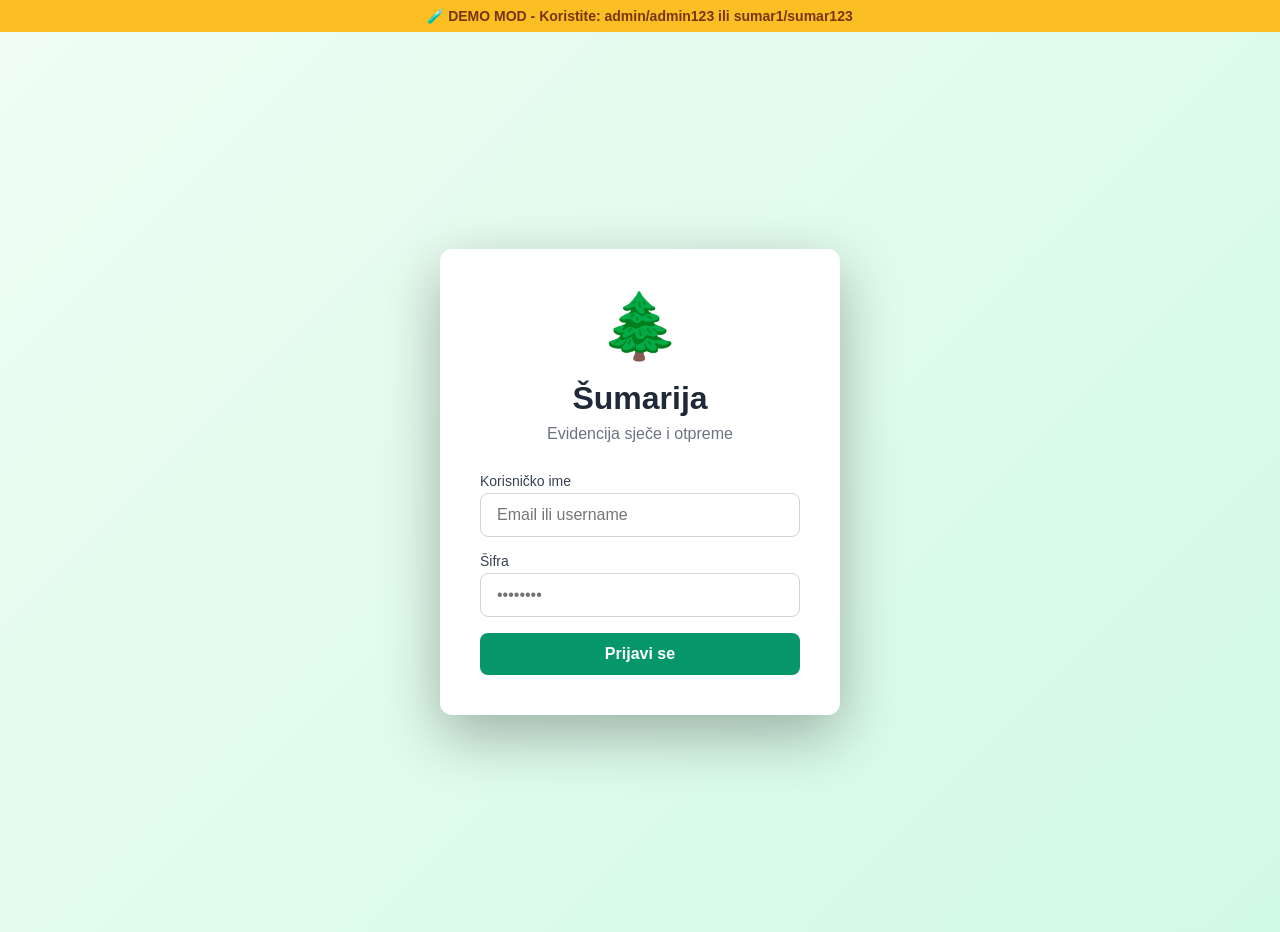
<file: index-demo.html>
<!DOCTYPE html>
<html lang="bs">
<head>
    <meta charset="UTF-8">
    <meta name="viewport" content="width=device-width, initial-scale=1.0">
    <title>Šumarija - DEMO (Mock API)</title>
    <link rel="icon" type="image/svg+xml" href="favicon.svg">
    <link rel="alternate icon" type="image/png" href="favicon.png">
    <!-- Mock API za testiranje -->
    <script src="mock-api.js" defer></script>
    <style>
        /* Demo banner */
        .demo-banner { background: #fbbf24; color: #78350f; text-align: center; padding: 8px; font-weight: 600; font-size: 14px; }
    </style>
    <style>
        * { margin: 0; padding: 0; box-sizing: border-box; }
        body { font-family: -apple-system, BlinkMacSystemFont, 'Segoe UI', Roboto, sans-serif; background: linear-gradient(135deg, #f0fdf4 0%, #d1fae5 100%); min-height: 100vh; }
        .login-container { display: flex; align-items: center; justify-content: center; min-height: 100vh; padding: 20px; }
        .login-box { background: white; border-radius: 12px; box-shadow: 0 20px 60px rgba(0,0,0,0.3); padding: 40px; max-width: 400px; width: 100%; }
        .login-box h1 { text-align: center; font-size: 64px; margin-bottom: 16px; }
        .login-box h2 { text-align: center; font-size: 32px; font-weight: bold; color: #1f2937; margin-bottom: 8px; }
        .login-box p { text-align: center; color: #6b7280; margin-bottom: 30px; }
        .form-group { margin-bottom: 16px; }
        .form-group label { display: block; font-size: 14px; font-weight: 500; color: #374151; margin-bottom: 4px; }
        .form-group input { width: 100%; padding: 12px 16px; border: 1px solid #d1d5db; border-radius: 8px; font-size: 16px; }
        .btn { width: 100%; background: #059669; color: white; padding: 12px; border-radius: 8px; border: none; font-size: 16px; font-weight: 600; cursor: pointer; }
        .btn:hover { background: #047857; }
        .btn:disabled { opacity: 0.6; cursor: not-allowed; }
        .error { background: #fee2e2; border: 1px solid #fecaca; color: #991b1b; padding: 12px; border-radius: 8px; font-size: 14px; margin-bottom: 16px; }
        .header { background: #047857; color: white; box-shadow: 0 4px 6px rgba(0,0,0,0.1); padding: 24px; }
        .header-content { max-width: 1200px; margin: 0 auto; display: flex; justify-content: space-between; align-items: center; flex-wrap: wrap; gap: 16px; }
        .header h1 { font-size: 28px; font-weight: bold; margin-bottom: 4px; }
        .header p { font-size: 14px; opacity: 0.9; }
        .header-user { text-align: right; }
        .header-user-name { font-size: 14px; font-weight: 600; }
        .header-user-role { font-size: 12px; opacity: 0.8; }
        .btn-logout { background: #dc2626; color: white; padding: 8px 16px; border-radius: 8px; border: none; cursor: pointer; font-size: 14px; font-weight: 600; }
        .btn-logout:hover { background: #b91c1c; }
        .container { max-width: 1200px; margin: 0 auto; padding: 24px; }
        .cards { display: grid; grid-template-columns: repeat(auto-fit, minmax(300px, 1fr)); gap: 24px; margin-bottom: 24px; }
        .card { background: white; border-radius: 12px; box-shadow: 0 2px 8px rgba(0,0,0,0.1); padding: 24px; }
        .card-label { font-size: 14px; color: #6b7280; margin-bottom: 8px; }
        .card-value { font-size: 32px; font-weight: bold; }
        .card-value.green { color: #059669; }
        .card-value.blue { color: #2563eb; }
        .card-value.red { color: #dc2626; }
        .section { background: white; border-radius: 12px; box-shadow: 0 2px 8px rgba(0,0,0,0.1); padding: 24px; margin-bottom: 24px; }
        .section h2 { font-size: 20px; font-weight: bold; margin-bottom: 16px; color: #1f2937; }
        table { width: 100%; border-collapse: collapse; }
        thead { background: #f9fafb; border-bottom: 2px solid #e5e7eb; }
        th { padding: 12px; text-align: left; font-size: 12px; font-weight: 600; color: #6b7280; text-transform: uppercase; }
        th.right { text-align: right; }
        td { padding: 12px; font-size: 14px; border-bottom: 1px solid #e5e7eb; }
        td.right { text-align: right; font-weight: 600; }
        td.green { color: #059669; }
        td.blue { color: #2563eb; }
        td.red { color: #dc2626; }
        .loading { text-align: center; padding: 60px 20px; }
        .loading-icon { font-size: 48px; margin-bottom: 16px; }
        .loading-text { font-size: 18px; color: #374151; font-weight: 600; }
        .loading-sub { font-size: 14px; color: #6b7280; margin-top: 8px; }
        .hidden { display: none; }
        .chart-container { margin-top: 20px; }
        .bar { display: flex; gap: 8px; margin-bottom: 12px; align-items: center; }
        .bar-label { width: 100px; font-size: 13px; color: #374151; font-weight: 500; }
        .bar-group { flex: 1; display: flex; gap: 4px; }
        .bar-item { height: 30px; border-radius: 4px; display: flex; align-items: center; justify-content: flex-end; padding: 0 8px; color: white; font-size: 12px; font-weight: 600; }
        .bar-item.green { background: #059669; }
        .bar-item.blue { background: #2563eb; }
        .chart-svg { width: 100%; height: 300px; margin-top: 20px; }
        .monthly-table { margin-top: 20px; }
        .monthly-table tbody tr:hover { background: #f9fafb; }
        .progress-bar-container { background: #e5e7eb; height: 8px; border-radius: 4px; overflow: hidden; margin-top: 4px; }
        .progress-bar-fill { background: #059669; height: 100%; border-radius: 4px; transition: width 0.3s ease; }
        .odjel-detail { font-size: 12px; color: #6b7280; margin-top: 4px; }
        .line-legend { display: flex; gap: 20px; justify-content: center; margin-bottom: 16px; font-size: 14px; }
        .line-legend-item { display: flex; align-items: center; gap: 8px; }
        .line-legend-color { width: 30px; height: 3px; border-radius: 2px; }
        .line-legend-color.green { background: #059669; }
        .line-legend-color.blue { background: #2563eb; }

        /* Toolbar */
        .toolbar { display: flex; gap: 12px; align-items: center; margin-bottom: 20px; flex-wrap: wrap; }
        .toolbar input { flex: 1; min-width: 200px; padding: 10px 16px; border: 1px solid #d1d5db; border-radius: 8px; font-size: 14px; }
        .toolbar button { padding: 10px 20px; border: none; border-radius: 8px; font-size: 14px; font-weight: 600; cursor: pointer; white-space: nowrap; }
        .btn-primary { background: #059669; color: white; }
        .btn-primary:hover { background: #047857; }
        .btn-secondary { background: #6b7280; color: white; }
        .btn-secondary:hover { background: #4b5563; }
        .btn-icon { background: white; border: 1px solid #d1d5db; padding: 10px; display: flex; align-items: center; justify-content: center; }
        .btn-icon:hover { background: #f9fafb; }

        /* Stats cards */
        .stats-mini { display: grid; grid-template-columns: repeat(auto-fit, minmax(150px, 1fr)); gap: 16px; margin-bottom: 24px; }
        .stat-mini { background: white; border-radius: 8px; padding: 16px; border-left: 4px solid #059669; }
        .stat-mini-label { font-size: 12px; color: #6b7280; margin-bottom: 4px; }
        .stat-mini-value { font-size: 24px; font-weight: bold; color: #059669; }

        /* Worker view */
        .worker-summary { background: linear-gradient(135deg, #059669 0%, #047857 100%); color: white; padding: 30px; border-radius: 12px; margin-bottom: 24px; text-align: center; }
        .worker-summary h2 { font-size: 28px; margin-bottom: 8px; }
        .worker-summary p { font-size: 16px; opacity: 0.9; }
        .worker-total { font-size: 48px; font-weight: bold; margin: 16px 0; }
        .sortiment-table { font-size: 13px; }
        .sortiment-table th { background: #f3f4f6; }
        .sortiment-header { background: #059669; color: white; font-weight: bold; }

        /* Responsive */
        @media (max-width: 768px) {
            .header h1 { font-size: 20px; }
            .cards { grid-template-columns: 1fr; }
            .card-value { font-size: 24px; }
            .toolbar { flex-direction: column; }
            .toolbar input { width: 100%; }
            .toolbar button { width: 100%; }
            table { font-size: 12px; }
            th, td { padding: 8px; }
            .sortiment-table { font-size: 11px; overflow-x: auto; display: block; }
            .worker-total { font-size: 36px; }
        }
    </style>
</head>
<body>
    <div class="demo-banner">
        🧪 DEMO MOD - Koristite: admin/admin123 ili sumar1/sumar123
    </div>
    <div id="login-screen" class="login-container">
        <div class="login-box">
            <h1>🌲</h1>
            <h2>Šumarija</h2>
            <p>Evidencija sječe i otpreme</p>
            
            <form id="login-form">
                <div id="error-msg" class="error hidden"></div>
                
                <div class="form-group">
                    <label>Korisničko ime</label>
                    <input type="text" id="username" placeholder="Email ili username" required>
                </div>
                
                <div class="form-group">
                    <label>Šifra</label>
                    <input type="password" id="password" placeholder="••••••••" required>
                </div>
                
                <button type="submit" class="btn" id="login-btn">Prijavi se</button>
            </form>
        </div>
    </div>
    
    <div id="app-screen" class="hidden">
        <div class="header">
            <div class="header-content">
                <div>
                    <h1>🌲 Šumarija Bosanski Petrovac</h1>
                    <p>Evidencija sječe i otpreme</p>
                </div>
                <div style="display: flex; align-items: center; gap: 16px;">
                    <div class="header-user">
                        <div class="header-user-name" id="user-name"></div>
                        <div class="header-user-role" id="user-role"></div>
                    </div>
                    <button class="btn-logout" onclick="logout()">Odjavi se</button>
                </div>
            </div>
        </div>
        
        <div id="loading-screen" class="loading">
            <div class="loading-icon">⏳</div>
            <div class="loading-text">Učitavam podatke...</div>
            <div class="loading-sub">Ovo može trajati 2-3 sekunde</div>
        </div>

        <!-- Worker view (za Šumare i Vozače) -->
        <div id="worker-content" class="container hidden">
            <!-- Worker summary -->
            <div class="worker-summary">
                <h2 id="worker-title">Moj Rad</h2>
                <p id="worker-subtitle">Pregled primljene robe</p>
                <div class="worker-total" id="worker-total">0.00 m³</div>
            </div>

            <!-- Mjesečna tabela za radnika -->
            <div class="section">
                <h2 id="worker-monthly-title">📊 Mjesečni pregled</h2>
                <table>
                    <thead>
                        <tr>
                            <th>Mjesec</th>
                            <th class="right">Količina (m³)</th>
                            <th class="right">Broj sječa</th>
                        </tr>
                    </thead>
                    <tbody id="worker-monthly-table"></tbody>
                </table>
            </div>

            <!-- Detaljni pregled sječa sa sortimentima -->
            <div class="section">
                <h2>📋 Detaljni pregled - Sve sječe sa sortimentima</h2>
                <div style="overflow-x: auto;">
                    <table class="sortiment-table">
                        <thead>
                            <tr class="sortiment-header">
                                <th>Datum</th>
                                <th>Odjel</th>
                                <th class="right">a (m³)</th>
                                <th class="right">b (m³)</th>
                                <th class="right">c (m³)</th>
                                <th class="right">d (m³)</th>
                                <th class="right">e (m³)</th>
                                <th class="right">Ukupno</th>
                            </tr>
                        </thead>
                        <tbody id="sortiment-table"></tbody>
                    </table>
                </div>
            </div>
        </div>

        <!-- Admin view -->
        <div id="admin-content" class="container hidden">
            <!-- Toolbar -->
            <div class="toolbar">
                <input type="text" id="search-odjel" placeholder="🔍 Pretraži odjele..." onkeyup="filterOdjeli()">
                <button class="btn-primary" onclick="loadData()">🔄 Refresh</button>
                <button class="btn-secondary" onclick="exportToCSV()">📥 Export CSV</button>
                <button class="btn-secondary" onclick="exportToPDF()">📄 Export PDF</button>
            </div>

            <!-- Mini statistike -->
            <div class="stats-mini">
                <div class="stat-mini">
                    <div class="stat-mini-label">Broj odjela</div>
                    <div class="stat-mini-value" id="stat-odjeli">0</div>
                </div>
                <div class="stat-mini">
                    <div class="stat-mini-label">Prosječna sječa</div>
                    <div class="stat-mini-value" id="stat-avg">0 m³</div>
                </div>
                <div class="stat-mini">
                    <div class="stat-mini-label">Top odjel</div>
                    <div class="stat-mini-value" id="stat-top">-</div>
                </div>
            </div>

            <div class="cards">
                <div class="card">
                    <div class="card-label">Ukupna sječa</div>
                    <div class="card-value green" id="total-primka">0.00 m³</div>
                </div>

                <div class="card">
                    <div class="card-label">Ukupna otprema</div>
                    <div class="card-value blue" id="total-otprema">0.00 m³</div>
                </div>
                
                <div class="card">
                    <div class="card-label">Razlika</div>
                    <div class="card-value" id="total-diff">0.00 m³</div>
                </div>
            </div>
            
            <div class="section">
                <h2>📊 Godišnji pregled</h2>
                <table class="monthly-table">
                    <thead>
                        <tr>
                            <th>Mjesec</th>
                            <th class="right">Sječa (m³)</th>
                            <th class="right">Otprema (m³)</th>
                            <th class="right">Razlika</th>
                        </tr>
                    </thead>
                    <tbody id="monthly-table"></tbody>
                </table>
            </div>

            <div class="section">
                <h2>📈 Grafički prikaz - Godišnja sječa i otprema</h2>
                <div class="line-legend">
                    <div class="line-legend-item">
                        <div class="line-legend-color green"></div>
                        <span>Sječa</span>
                    </div>
                    <div class="line-legend-item">
                        <div class="line-legend-color blue"></div>
                        <span>Otprema</span>
                    </div>
                </div>
                <svg id="line-chart" class="chart-svg"></svg>
            </div>

            <div class="section">
                <h2>🌲 Pregled po odjelima</h2>
                <table>
                    <thead>
                        <tr>
                            <th>Odjel</th>
                            <th class="right">Zadnja sječa (m³)</th>
                            <th class="right">Datum zadnje sječe</th>
                            <th class="right">Projekat / Ostvareno</th>
                            <th class="right">Otprema (m³)</th>
                        </tr>
                    </thead>
                    <tbody id="odjeli-table"></tbody>
                </table>
            </div>
        </div>
    </div>
    
    <script>
        // DEMO MODE - koristi Mock API umjesto pravog API-ja
        const USE_MOCK_API = true;
        const API_URL = 'https://script.google.com/macros/s/AKfycbz0hIRdUYQH0P8ioGRWV0U-juFyAXtlDngirNiq3XFIznDjjWk8S1iljjudomytnyQG/exec';

        let currentUser = null;
        let currentPassword = null;
        
        // Check if already logged in
        window.addEventListener('DOMContentLoaded', () => {
            const savedUser = localStorage.getItem('sumarija_user');
            const savedPass = localStorage.getItem('sumarija_pass');
            
            if (savedUser && savedPass) {
                currentUser = JSON.parse(savedUser);
                currentPassword = savedPass;
                showApp();
                loadData();
            }
        });
        
        // Login form
        document.getElementById('login-form').addEventListener('submit', async (e) => {
            e.preventDefault();
            
            const username = document.getElementById('username').value;
            const password = document.getElementById('password').value;
            const errorMsg = document.getElementById('error-msg');
            const loginBtn = document.getElementById('login-btn');
            
            errorMsg.classList.add('hidden');
            loginBtn.disabled = true;
            loginBtn.textContent = 'Prijavljivanje...';

            try {
                let data;

                if (USE_MOCK_API) {
                    // Koristi Mock API
                    if (typeof MOCK_API === 'undefined') {
                        throw new Error('Mock API nije učitan. Provjerite da li je mock-api.js u istom folderu.');
                    }
                    await new Promise(resolve => setTimeout(resolve, 500)); // Simuliraj network delay
                    data = MOCK_API.login(username, password);
                } else {
                    // Koristi pravi API
                    const response = await fetch(`${API_URL}?path=login&username=${encodeURIComponent(username)}&password=${encodeURIComponent(password)}`);
                    data = await response.json();
                }

                if (data.success) {
                    currentUser = data;
                    currentPassword = password;
                    localStorage.setItem('sumarija_user', JSON.stringify(data));
                    localStorage.setItem('sumarija_pass', password);
                    showApp();
                    loadData();
                } else {
                    errorMsg.textContent = data.error || 'Greška pri prijavi';
                    errorMsg.classList.remove('hidden');
                }
            } catch (error) {
                errorMsg.textContent = 'Greška u komunikaciji sa serverom: ' + error.message;
                errorMsg.classList.remove('hidden');
            } finally {
                loginBtn.disabled = false;
                loginBtn.textContent = 'Prijavi se';
            }
        });
        
        function showApp() {
            document.getElementById('login-screen').classList.add('hidden');
            document.getElementById('app-screen').classList.remove('hidden');
            document.getElementById('user-name').textContent = currentUser.fullName;
            document.getElementById('user-role').textContent = currentUser.role === 'admin' ? 'Administrator' : currentUser.type;
        }
        
        function logout() {
            currentUser = null;
            currentPassword = null;
            localStorage.removeItem('sumarija_user');
            localStorage.removeItem('sumarija_pass');
            document.getElementById('login-screen').classList.remove('hidden');
            document.getElementById('app-screen').classList.add('hidden');
            document.getElementById('worker-content').classList.add('hidden');
            document.getElementById('admin-content').classList.add('hidden');
            document.getElementById('loading-screen').classList.remove('hidden');
        }

        async function loadData(forceRefresh = false) {
            document.getElementById('loading-screen').classList.remove('hidden');
            document.getElementById('worker-content').classList.add('hidden');
            document.getElementById('admin-content').classList.add('hidden');

            try {
                const year = new Date().getFullYear();
                let data;

                // Provjeri cache prvo (osim ako nije force refresh)
                if (!forceRefresh) {
                    const cachedData = getCachedData();
                    if (cachedData) {
                        data = cachedData;
                        console.log('Using cached data');
                    }
                }

                // Ako nema cached podataka, učitaj nove
                if (!data) {
                    if (USE_MOCK_API) {
                        // Koristi Mock API
                        if (typeof MOCK_API === 'undefined') {
                            throw new Error('Mock API nije učitan. Provjerite da li je mock-api.js u istom folderu.');
                        }
                        await new Promise(resolve => setTimeout(resolve, 1000)); // Simuliraj network delay
                        data = MOCK_API.getStats(year, currentUser.username, currentPassword);
                    } else {
                        // Koristi pravi API
                        const response = await fetch(`${API_URL}?path=stats&year=${year}&username=${currentUser.username}&password=${currentPassword}`);
                        data = await response.json();
                    }

                    // Cache podatke
                    cacheData(data);
                }
                
                // Prikaži odgovarajući view ovisno o tipu korisnika
                if (data.userType === 'Šumar' || data.userType === 'Vozač' || data.userType === 'Primač' || data.userType === 'Otpremač') {
                    showWorkerView(data);
                } else {
                    showAdminView(data);
                }

                document.getElementById('loading-screen').classList.add('hidden');
                
            } catch (error) {
                alert('Greška pri učitavanju podataka: ' + error.message);
                document.getElementById('loading-screen').innerHTML = '<div class="loading-icon">❌</div><div class="loading-text">Greška pri učitavanju</div><div class="loading-sub">' + error.message + '</div>';
            }
        }

        // Prikaži worker view (za Šumare/Vozače)
        function showWorkerView(data) {
            const isDriver = data.userType === 'Vozač' || data.userType === 'Otpremač';

            // Update summary
            const total = data.workerStats.reduce((sum, m) => sum + m.kolicina, 0);
            document.getElementById('worker-total').textContent = total.toFixed(2) + ' m³';
            document.getElementById('worker-title').textContent = isDriver ? 'Moja Otprema' : 'Moja Primka';
            document.getElementById('worker-subtitle').textContent = isDriver ?
                'Pregled otpremljene robe' : 'Pregled primljene robe';

            // Mjesečna tabela
            const monthlyHTML = data.workerStats.map(m => `
                <tr>
                    <td style="font-weight: 500;">${m.mjesec}</td>
                    <td class="right green">${m.kolicina.toFixed(2)}</td>
                    <td class="right">${m.brojSjeca}</td>
                </tr>
            `).join('');
            document.getElementById('worker-monthly-table').innerHTML = monthlyHTML;

            // Sortiment tabela
            const sortimentHTML = data.detailedCuts.map(cut => {
                const sortimenti = cut.sortimenti;
                const total = Object.values(sortimenti).reduce((sum, val) => sum + parseFloat(val), 0);

                return `
                    <tr>
                        <td>${cut.datum}</td>
                        <td style="font-weight: 500;">${cut.odjel}</td>
                        <td class="right">${sortimenti.a ? sortimenti.a.toFixed(2) : '-'}</td>
                        <td class="right">${sortimenti.b ? sortimenti.b.toFixed(2) : '-'}</td>
                        <td class="right">${sortimenti.c ? sortimenti.c.toFixed(2) : '-'}</td>
                        <td class="right">${sortimenti.d ? sortimenti.d.toFixed(2) : '-'}</td>
                        <td class="right">${sortimenti.e ? sortimenti.e.toFixed(2) : '-'}</td>
                        <td class="right" style="font-weight: 700; color: #059669;">${total.toFixed(2)}</td>
                    </tr>
                `;
            }).join('');
            document.getElementById('sortiment-table').innerHTML = sortimentHTML;

            document.getElementById('worker-content').classList.remove('hidden');
        }

        // Prikaži admin view
        function showAdminView(data) {
            // Update KPI cards
            document.getElementById('total-primka').textContent = data.totalPrimka.toFixed(2) + ' m³';
            document.getElementById('total-otprema').textContent = data.totalOtprema.toFixed(2) + ' m³';

            const diff = data.totalPrimka - data.totalOtprema;
            const diffEl = document.getElementById('total-diff');
            diffEl.textContent = (diff >= 0 ? '+' : '') + diff.toFixed(2) + ' m³';
            diffEl.className = 'card-value ' + (diff >= 0 ? 'green' : 'red');

            // Create monthly table
            const monthlyTableHTML = data.monthlyStats.map(m => {
                const diff = m.sječa - m.otprema;
                return `
                    <tr>
                        <td style="font-weight: 500;">${m.mjesec}</td>
                        <td class="right green">${m.sječa.toFixed(2)}</td>
                        <td class="right blue">${m.otprema.toFixed(2)}</td>
                        <td class="right ${diff >= 0 ? 'green' : 'red'}">${(diff >= 0 ? '+' : '') + diff.toFixed(2)}</td>
                    </tr>
                `;
            }).join('');
            document.getElementById('monthly-table').innerHTML = monthlyTableHTML;

            // Create smooth line chart
            drawLineChart(data.monthlyStats);

            // Create odjeli table with detailed info
            const tableHTML = Object.entries(data.odjeliStats).map(([odjel, stats]) => {
                const projekat = stats.projekat || 0;
                const ostvareno = stats.ukupnoPosjeklo || stats.sječa || 0;
                const procenat = projekat > 0 ? (ostvareno / projekat * 100).toFixed(1) : 0;
                const zadnjaSjeca = stats.zadnjaSjeca || 0;
                const datumZadnjeSjece = stats.datumZadnjeSjece || '-';

                return `
                    <tr>
                        <td style="font-weight: 500;">
                            ${odjel}
                            <div class="odjel-detail">
                                <div class="progress-bar-container">
                                    <div class="progress-bar-fill" style="width: ${Math.min(procenat, 100)}%"></div>
                                </div>
                                <div style="margin-top: 4px;">${procenat}% od projekta</div>
                            </div>
                        </td>
                        <td class="right green">${zadnjaSjeca.toFixed(2)}</td>
                        <td class="right">${datumZadnjeSjece}</td>
                        <td class="right" style="font-weight: 600;">${projekat.toFixed(2)} / ${ostvareno.toFixed(2)}</td>
                        <td class="right blue">${stats.otprema.toFixed(2)}</td>
                    </tr>
                `;
            }).join('');
            document.getElementById('odjeli-table').innerHTML = tableHTML;

            // Update mini stats
            updateMiniStats(data.odjeliStats);

            document.getElementById('admin-content').classList.remove('hidden');
        }

        function drawLineChart(monthlyStats) {
            const svg = document.getElementById('line-chart');
            const padding = { top: 20, right: 40, bottom: 40, left: 60 };
            const width = svg.clientWidth || 1000;
            const height = 300;
            const chartWidth = width - padding.left - padding.right;
            const chartHeight = height - padding.top - padding.bottom;

            // Clear existing content
            svg.innerHTML = '';
            svg.setAttribute('viewBox', `0 0 ${width} ${height}`);

            // Find max value for scaling
            const maxValue = Math.max(
                ...monthlyStats.map(m => Math.max(m.sječa, m.otprema))
            );
            const yScale = chartHeight / (maxValue * 1.1); // 10% padding on top
            const xStep = chartWidth / (monthlyStats.length - 1);

            // Create smooth path for a dataset
            function createSmoothPath(data, getValue) {
                const points = data.map((d, i) => ({
                    x: padding.left + i * xStep,
                    y: padding.top + chartHeight - getValue(d) * yScale
                }));

                if (points.length === 0) return '';

                let path = `M ${points[0].x} ${points[0].y}`;

                // Create smooth curve using quadratic bezier
                for (let i = 0; i < points.length - 1; i++) {
                    const current = points[i];
                    const next = points[i + 1];
                    const controlX = (current.x + next.x) / 2;
                    path += ` Q ${controlX} ${current.y}, ${controlX} ${(current.y + next.y) / 2}`;
                    path += ` Q ${controlX} ${next.y}, ${next.x} ${next.y}`;
                }

                return path;
            }

            // Draw grid lines
            const gridLines = 5;
            for (let i = 0; i <= gridLines; i++) {
                const y = padding.top + (chartHeight / gridLines) * i;
                const line = document.createElementNS('http://www.w3.org/2000/svg', 'line');
                line.setAttribute('x1', padding.left);
                line.setAttribute('y1', y);
                line.setAttribute('x2', width - padding.right);
                line.setAttribute('y2', y);
                line.setAttribute('stroke', '#e5e7eb');
                line.setAttribute('stroke-width', '1');
                svg.appendChild(line);

                // Y-axis labels
                const label = document.createElementNS('http://www.w3.org/2000/svg', 'text');
                const value = (maxValue * 1.1) * (1 - i / gridLines);
                label.setAttribute('x', padding.left - 10);
                label.setAttribute('y', y + 5);
                label.setAttribute('text-anchor', 'end');
                label.setAttribute('font-size', '12');
                label.setAttribute('fill', '#6b7280');
                label.textContent = value.toFixed(0);
                svg.appendChild(label);
            }

            // Draw sječa line (green)
            const sjecaPath = document.createElementNS('http://www.w3.org/2000/svg', 'path');
            sjecaPath.setAttribute('d', createSmoothPath(monthlyStats, m => m.sječa));
            sjecaPath.setAttribute('fill', 'none');
            sjecaPath.setAttribute('stroke', '#059669');
            sjecaPath.setAttribute('stroke-width', '3');
            sjecaPath.setAttribute('stroke-linecap', 'round');
            svg.appendChild(sjecaPath);

            // Draw otprema line (blue)
            const otpremaPath = document.createElementNS('http://www.w3.org/2000/svg', 'path');
            otpremaPath.setAttribute('d', createSmoothPath(monthlyStats, m => m.otprema));
            otpremaPath.setAttribute('fill', 'none');
            otpremaPath.setAttribute('stroke', '#2563eb');
            otpremaPath.setAttribute('stroke-width', '3');
            otpremaPath.setAttribute('stroke-linecap', 'round');
            svg.appendChild(otpremaPath);

            // Draw data points
            monthlyStats.forEach((m, i) => {
                const x = padding.left + i * xStep;

                // Sječa point
                const sjecaY = padding.top + chartHeight - m.sječa * yScale;
                const sjecaCircle = document.createElementNS('http://www.w3.org/2000/svg', 'circle');
                sjecaCircle.setAttribute('cx', x);
                sjecaCircle.setAttribute('cy', sjecaY);
                sjecaCircle.setAttribute('r', '4');
                sjecaCircle.setAttribute('fill', '#059669');
                sjecaCircle.setAttribute('stroke', 'white');
                sjecaCircle.setAttribute('stroke-width', '2');
                svg.appendChild(sjecaCircle);

                // Otprema point
                const otpremaY = padding.top + chartHeight - m.otprema * yScale;
                const otpremaCircle = document.createElementNS('http://www.w3.org/2000/svg', 'circle');
                otpremaCircle.setAttribute('cx', x);
                otpremaCircle.setAttribute('cy', otpremaY);
                otpremaCircle.setAttribute('r', '4');
                otpremaCircle.setAttribute('fill', '#2563eb');
                otpremaCircle.setAttribute('stroke', 'white');
                otpremaCircle.setAttribute('stroke-width', '2');
                svg.appendChild(otpremaCircle);

                // X-axis labels (month names)
                const label = document.createElementNS('http://www.w3.org/2000/svg', 'text');
                label.setAttribute('x', x);
                label.setAttribute('y', height - padding.bottom + 20);
                label.setAttribute('text-anchor', 'middle');
                label.setAttribute('font-size', '11');
                label.setAttribute('fill', '#6b7280');
                label.textContent = m.mjesec.substring(0, 3);
                svg.appendChild(label);
            });
        }

        // Update mini stats
        function updateMiniStats(odjeliStats) {
            const odjeli = Object.keys(odjeliStats);
            const brojOdjela = odjeli.length;

            // Prosječna sječa
            const totalSjeca = Object.values(odjeliStats).reduce((sum, s) => sum + s.sječa, 0);
            const avgSjeca = brojOdjela > 0 ? (totalSjeca / brojOdjela).toFixed(2) : 0;

            // Top odjel
            let topOdjel = '-';
            let maxSjeca = 0;
            odjeli.forEach(odjel => {
                if (odjeliStats[odjel].sječa > maxSjeca) {
                    maxSjeca = odjeliStats[odjel].sječa;
                    topOdjel = odjel;
                }
            });

            document.getElementById('stat-odjeli').textContent = brojOdjela;
            document.getElementById('stat-avg').textContent = avgSjeca + ' m³';
            document.getElementById('stat-top').textContent = topOdjel;
        }

        // Filter odjeli
        function filterOdjeli() {
            const searchValue = document.getElementById('search-odjel').value.toLowerCase();
            const rows = document.querySelectorAll('#odjeli-table tr');

            rows.forEach(row => {
                const odjelText = row.cells[0].textContent.toLowerCase();
                if (odjelText.includes(searchValue)) {
                    row.style.display = '';
                } else {
                    row.style.display = 'none';
                }
            });
        }

        // Export to CSV
        function exportToCSV() {
            const rows = [];
            rows.push(['Odjel', 'Zadnja sječa (m³)', 'Datum zadnje sječe', 'Projekat', 'Ostvareno', 'Otprema (m³)']);

            const table = document.getElementById('odjeli-table');
            const tableRows = table.querySelectorAll('tr');

            tableRows.forEach(row => {
                const cells = row.querySelectorAll('td');
                if (cells.length > 0) {
                    const odjel = cells[0].textContent.split('\n')[0].trim();
                    const zadnjaSjeca = cells[1].textContent.trim();
                    const datum = cells[2].textContent.trim();
                    const projektOstvareno = cells[3].textContent.trim().split(' / ');
                    const otprema = cells[4].textContent.trim();

                    rows.push([odjel, zadnjaSjeca, datum, projektOstvareno[0], projektOstvareno[1], otprema]);
                }
            });

            const csvContent = rows.map(row => row.join(',')).join('\n');
            const blob = new Blob([csvContent], { type: 'text/csv;charset=utf-8;' });
            const link = document.createElement('a');
            link.href = URL.createObjectURL(blob);
            link.download = `sumarija_${new Date().toISOString().split('T')[0]}.csv`;
            link.click();
        }

        // Export to PDF
        function exportToPDF() {
            alert('PDF Export funkcionalnost dolazi uskoro!\n\nZa sada možete koristiti Print to PDF opciju u browseru:\n1. Kliknite Ctrl+P (ili Cmd+P na Mac)\n2. Odaberite "Save as PDF"\n3. Kliknite Save');
        }

        // Offline mode - cache data
        function cacheData(data) {
            if (localStorage) {
                localStorage.setItem('sumarija_cache', JSON.stringify(data));
                localStorage.setItem('sumarija_cache_time', Date.now().toString());
            }
        }

        function getCachedData() {
            if (localStorage) {
                const cached = localStorage.getItem('sumarija_cache');
                const cacheTime = localStorage.getItem('sumarija_cache_time');

                if (cached && cacheTime) {
                    const age = Date.now() - parseInt(cacheTime);
                    // Cache valid for 1 hour
                    if (age < 3600000) {
                        return JSON.parse(cached);
                    }
                }
            }
            return null;
        }
    </script>
</body>
</html>
</file>
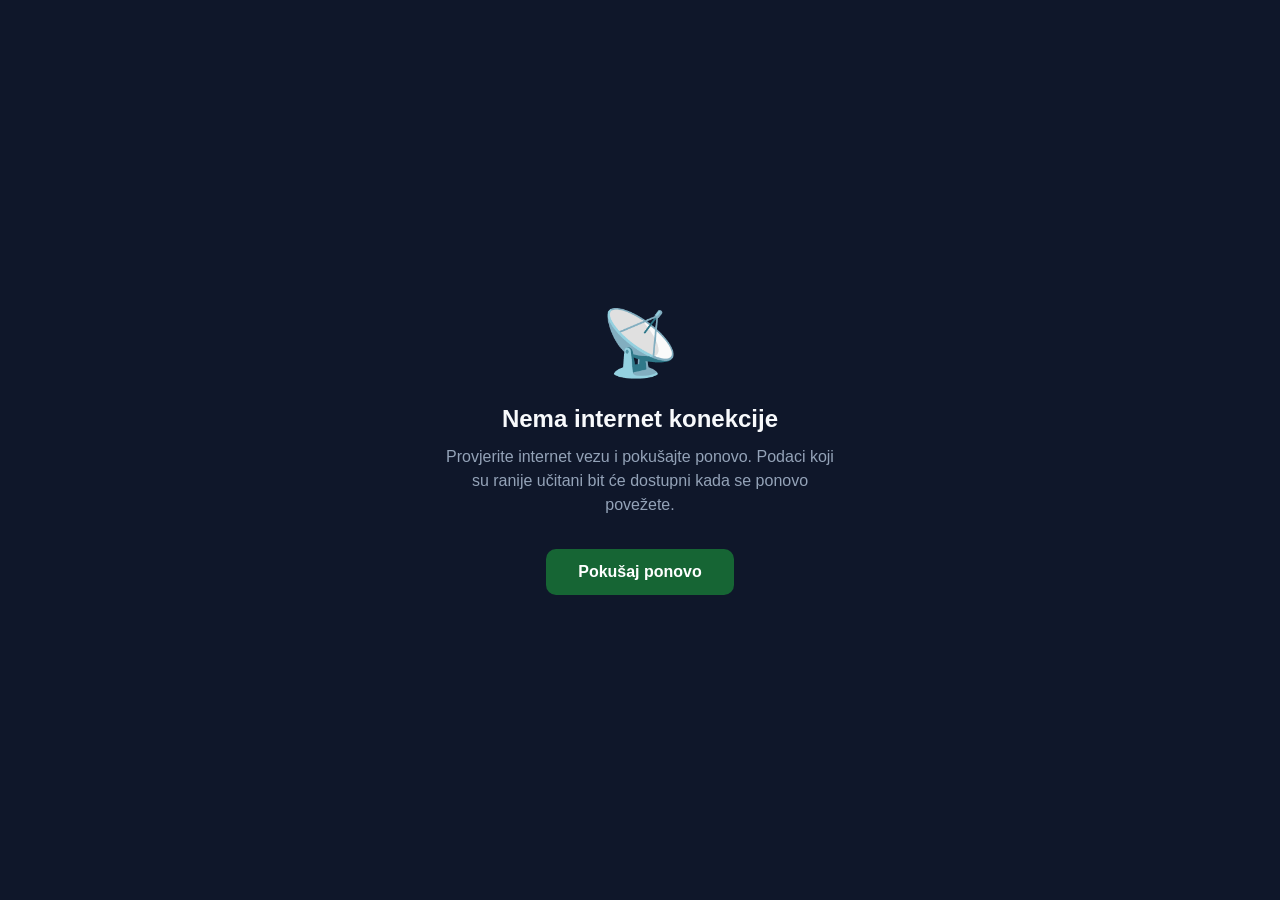
<file: offline.html>
<!DOCTYPE html>
<html lang="bs">
<head>
    <meta charset="UTF-8">
    <meta name="viewport" content="width=device-width, initial-scale=1.0">
    <meta name="theme-color" content="#166534">
    <title>Šumarija - Offline</title>
    <style>
        * { margin: 0; padding: 0; box-sizing: border-box; }
        body {
            font-family: -apple-system, BlinkMacSystemFont, 'Segoe UI', sans-serif;
            background: #0f172a;
            color: #e2e8f0;
            display: flex;
            align-items: center;
            justify-content: center;
            min-height: 100vh;
            padding: 20px;
        }
        .container {
            text-align: center;
            max-width: 400px;
        }
        .icon {
            font-size: 64px;
            margin-bottom: 24px;
        }
        h1 {
            font-size: 24px;
            font-weight: 700;
            margin-bottom: 12px;
            color: #f8fafc;
        }
        p {
            font-size: 16px;
            color: #94a3b8;
            margin-bottom: 32px;
            line-height: 1.5;
        }
        .btn {
            display: inline-block;
            padding: 14px 32px;
            background: #166534;
            color: #fff;
            font-size: 16px;
            font-weight: 600;
            border: none;
            border-radius: 10px;
            cursor: pointer;
            text-decoration: none;
        }
        .btn:active { background: #14532d; }
    </style>
</head>
<body>
    <div class="container">
        <div class="icon">📡</div>
        <h1>Nema internet konekcije</h1>
        <p>Provjerite internet vezu i pokušajte ponovo. Podaci koji su ranije učitani bit će dostupni kada se ponovo povežete.</p>
        <button class="btn" onclick="window.location.reload()">Pokušaj ponovo</button>
    </div>
</body>
</html>
</file>
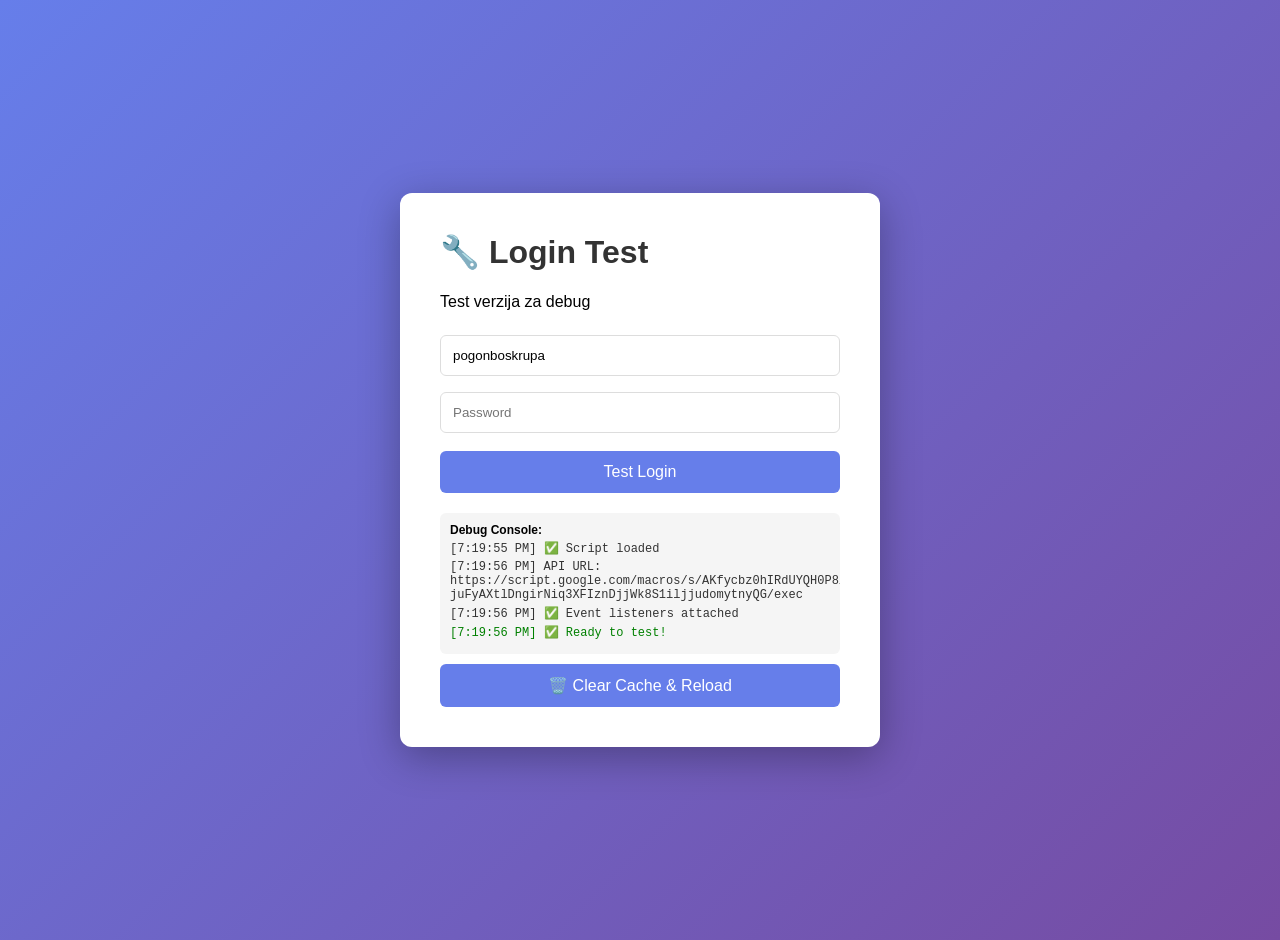
<file: test-login.html>
<!DOCTYPE html>
<html lang="bs">
<head>
    <meta charset="UTF-8">
    <meta name="viewport" content="width=device-width, initial-scale=1.0">
    <title>🔧 Login Test - Šumarija</title>
    <style>
        body {
            font-family: Arial, sans-serif;
            background: linear-gradient(135deg, #667eea 0%, #764ba2 100%);
            display: flex;
            align-items: center;
            justify-content: center;
            min-height: 100vh;
            margin: 0;
            padding: 20px;
        }
        .login-box {
            background: white;
            padding: 40px;
            border-radius: 12px;
            box-shadow: 0 10px 40px rgba(0,0,0,0.3);
            max-width: 400px;
            width: 100%;
        }
        h1 { margin-top: 0; color: #333; }
        input {
            width: 100%;
            padding: 12px;
            margin: 8px 0;
            border: 1px solid #ddd;
            border-radius: 6px;
            box-sizing: border-box;
        }
        button {
            width: 100%;
            padding: 12px;
            background: #667eea;
            color: white;
            border: none;
            border-radius: 6px;
            font-size: 16px;
            cursor: pointer;
            margin-top: 10px;
        }
        button:hover { background: #5568d3; }
        button:disabled { background: #ccc; cursor: not-allowed; }
        .error { color: red; margin: 10px 0; display: none; }
        .error.show { display: block; }
        .success { color: green; margin: 10px 0; display: none; }
        .success.show { display: block; }
        .debug {
            background: #f5f5f5;
            padding: 10px;
            border-radius: 6px;
            margin-top: 20px;
            font-size: 12px;
            max-height: 300px;
            overflow-y: auto;
        }
        .debug-line { margin: 4px 0; font-family: monospace; }
    </style>
</head>
<body>
    <div class="login-box">
        <h1>🔧 Login Test</h1>
        <p>Test verzija za debug</p>

        <form id="login-form">
            <input type="text" id="username" placeholder="Username" value="pogonboskrupa" required>
            <input type="password" id="password" placeholder="Password" required>
            <button type="submit" id="login-btn">Test Login</button>
        </form>

        <div id="error-msg" class="error"></div>
        <div id="success-msg" class="success"></div>

        <div class="debug" id="debug-console">
            <strong>Debug Console:</strong>
            <div id="debug-lines"></div>
        </div>

        <button onclick="localStorage.clear(); location.reload();">🗑️ Clear Cache & Reload</button>
    </div>

    <script>
        const API_URL = 'https://script.google.com/macros/s/AKfycbz0hIRdUYQH0P8ioGRWV0U-juFyAXtlDngirNiq3XFIznDjjWk8S1iljjudomytnyQG/exec';

        function log(msg, color = '#333') {
            const line = document.createElement('div');
            line.className = 'debug-line';
            line.style.color = color;
            line.textContent = `[${new Date().toLocaleTimeString()}] ${msg}`;
            document.getElementById('debug-lines').appendChild(line);
            document.getElementById('debug-console').scrollTop = document.getElementById('debug-console').scrollHeight;
            console.log(msg);
        }

        log('✅ Script loaded');
        log(`API URL: ${API_URL}`);

        document.getElementById('login-form').addEventListener('submit', async (e) => {
            e.preventDefault();

            const username = document.getElementById('username').value;
            const password = document.getElementById('password').value;
            const errorMsg = document.getElementById('error-msg');
            const successMsg = document.getElementById('success-msg');
            const loginBtn = document.getElementById('login-btn');

            errorMsg.classList.remove('show');
            successMsg.classList.remove('show');
            loginBtn.disabled = true;
            loginBtn.textContent = 'Testing...';

            log(`🔐 Attempting login: ${username}`, '#0066cc');

            try {
                const url = `${API_URL}?path=login&username=${encodeURIComponent(username)}&password=${encodeURIComponent(password)}`;
                log(`📡 Fetching: ${url.substring(0, 100)}...`, '#666');

                const response = await fetch(url);
                log(`📥 Response status: ${response.status}`, response.ok ? 'green' : 'red');

                const data = await response.json();
                log(`📦 Response data: ${JSON.stringify(data).substring(0, 200)}`, '#666');

                if (data.success) {
                    log('✅ Login SUCCESS!', 'green');
                    successMsg.textContent = `✅ Login uspješan! User: ${data.username}, Type: ${data.type}`;
                    successMsg.classList.add('show');
                    loginBtn.textContent = '✅ Success!';
                    loginBtn.style.background = 'green';
                } else {
                    log('❌ Login FAILED: ' + (data.error || 'Unknown error'), 'red');
                    errorMsg.textContent = '❌ ' + (data.error || 'Neispravni podaci');
                    errorMsg.classList.add('show');
                    loginBtn.disabled = false;
                    loginBtn.textContent = 'Try Again';
                }
            } catch (error) {
                log('💥 ERROR: ' + error.message, 'red');
                errorMsg.textContent = '💥 Network error: ' + error.message;
                errorMsg.classList.add('show');
                loginBtn.disabled = false;
                loginBtn.textContent = 'Try Again';
            }
        });

        log('✅ Event listeners attached');
        log('✅ Ready to test!', 'green');
    </script>
</body>
</html>
</file>
